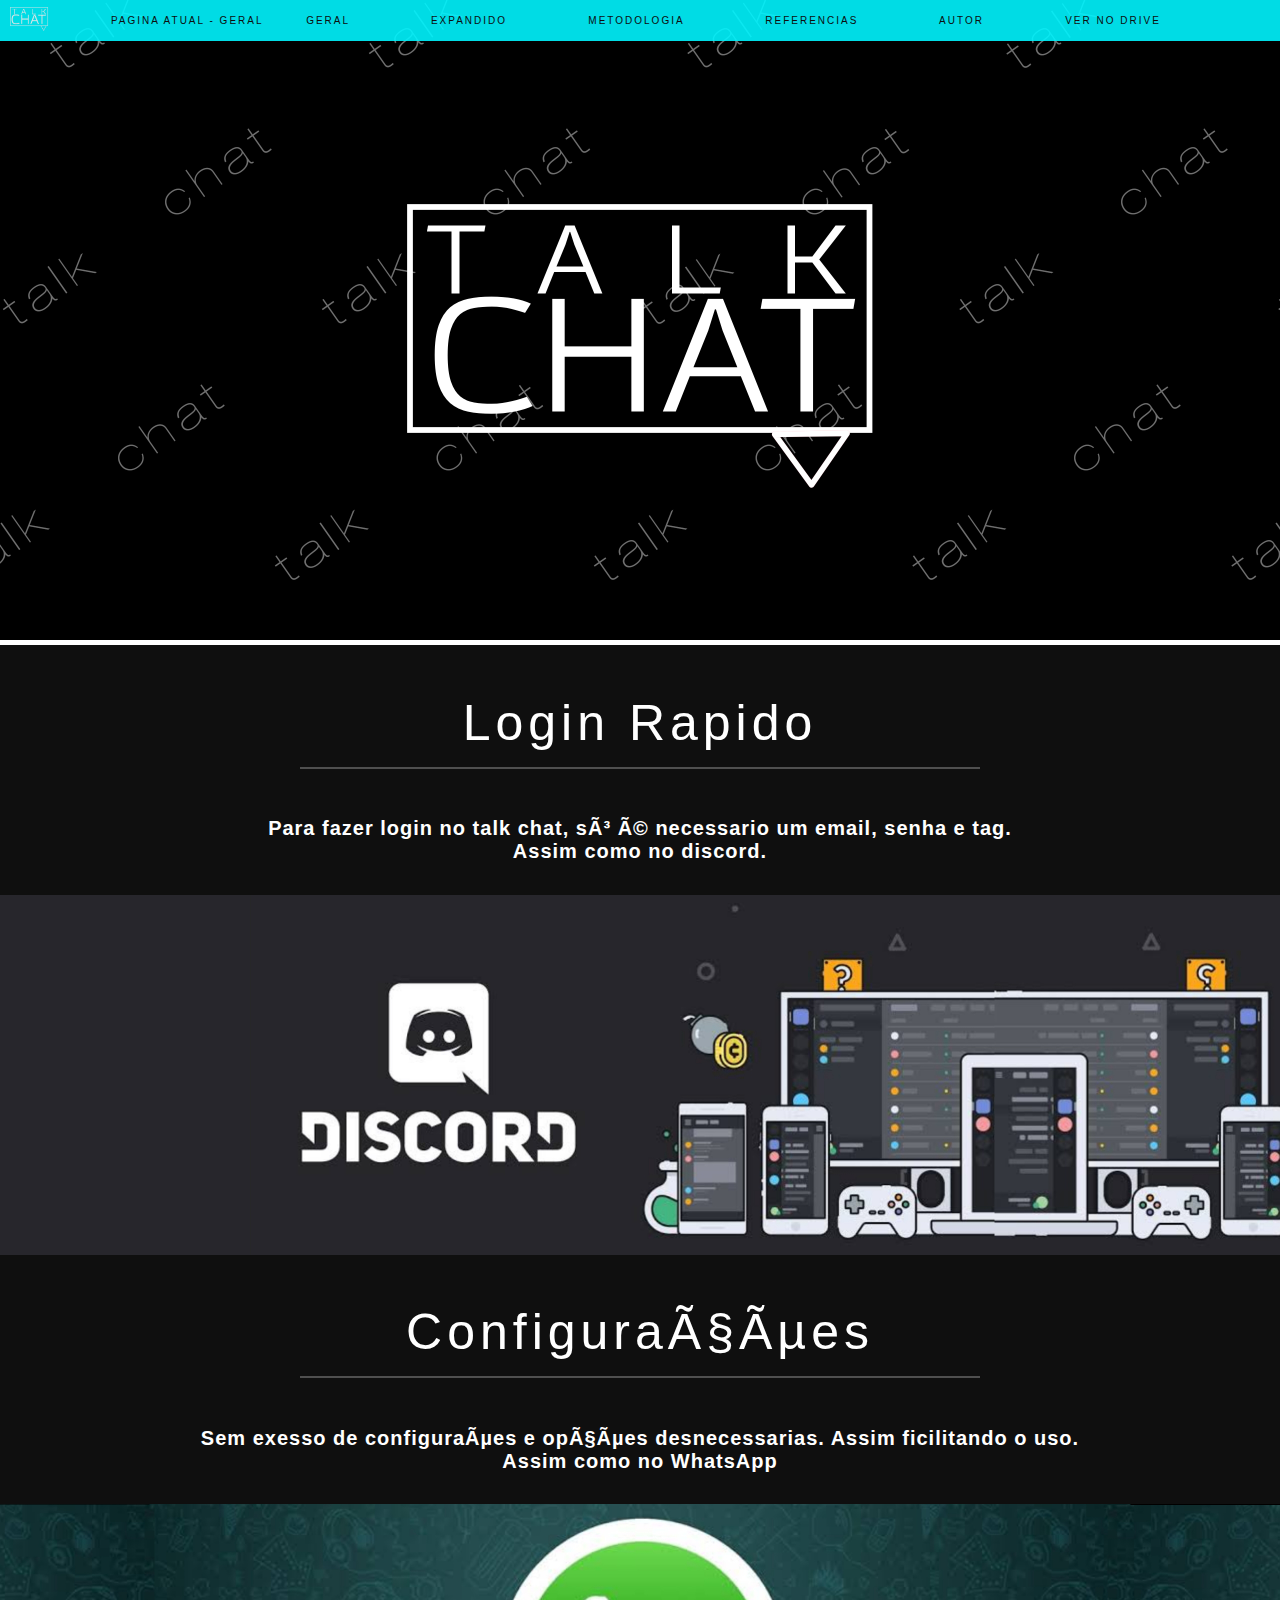
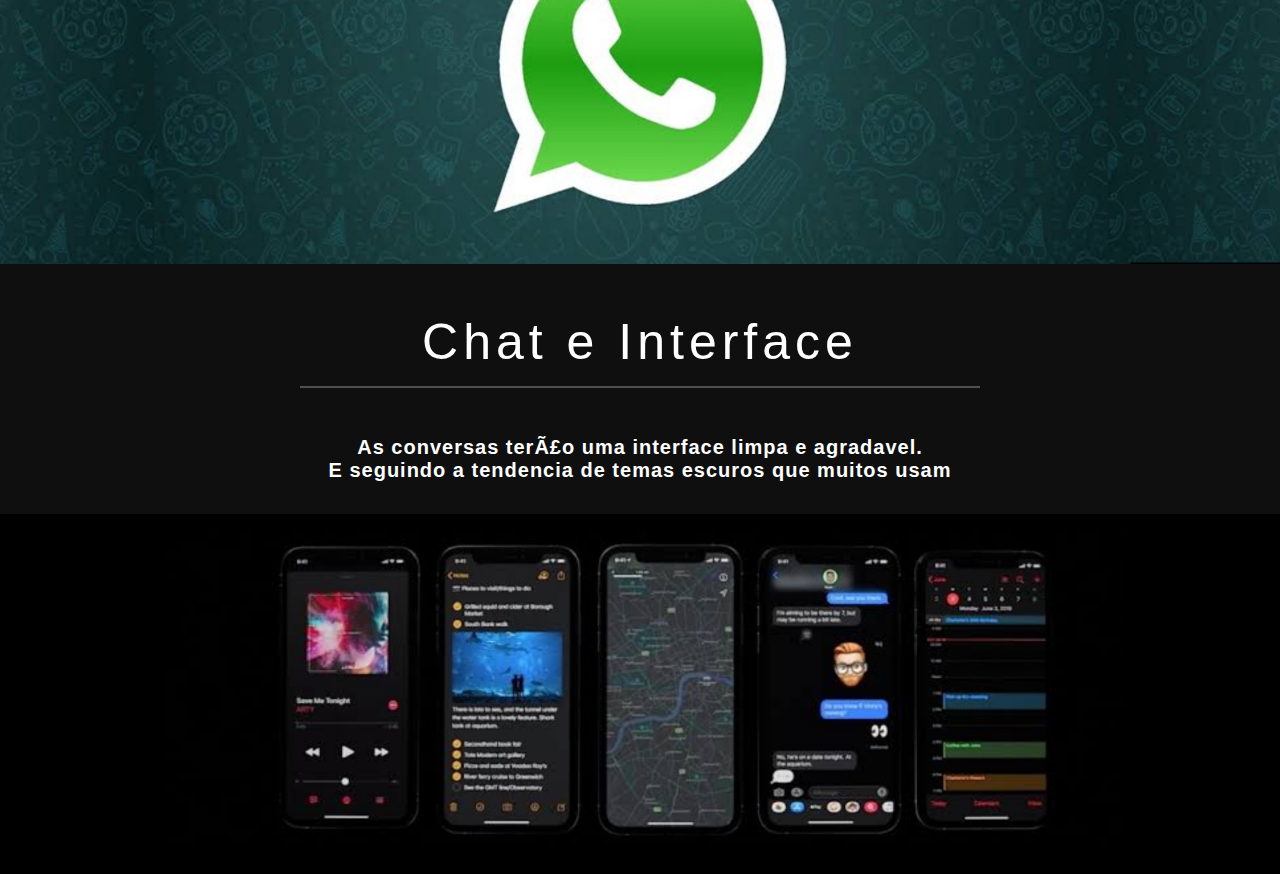
<file: index.html>
<html lang='pt-br'>
    <meta charset-'UTF-8'>
        
<head>
         <title>TalkChat - Geral</title>
         <link rel="stylesheet" type="text/css" href="css/tcc-style.css">
         <meta name="viewport" content="width=device-width", initial-scale="1.0">

         <!--links para as outras paginas (menu)-->
        <div class="menu">
            <img src="img/LogoTopo.png"> 
            PAGINA ATUAL - GERAL
            <a href="index.html">&nbsp &nbsp &nbsp &nbsp GERAL &nbsp &nbsp &nbsp &nbsp</a>
            <a href="resumoExp.html">&nbsp &nbsp &nbsp &nbsp EXPANDIDO &nbsp &nbsp &nbsp &nbsp</a>
            <a href="metodologia.html">&nbsp &nbsp &nbsp &nbsp METODOLOGIA &nbsp &nbsp &nbsp &nbsp</a>
            <a href="referencias.html">&nbsp &nbsp &nbsp &nbsp REFERENCIAS &nbsp &nbsp &nbsp &nbsp</a>
            <a href="autores.html">&nbsp &nbsp &nbsp &nbsp AUTOR &nbsp &nbsp &nbsp &nbsp</a>
            <a href="https://docs.google.com/document/d/1k7ayNgPdvnS2MMwSTJz8qP27Lxyru3m-aylhAlZH15w/edit?usp=sharing">&nbsp &nbsp &nbsp &nbsp VER NO DRIVE &nbsp &nbsp &nbsp &nbsp</a>            
        </div>

        <!--mostra um banner-->
        <div class="banner">
            <img src="img/bannerIndex.jpg">
        </div>
</head>

<body>

<!-- conteudo separado em titulos (h1) e paragrafos (p)-->
        <div class="content">
            <h1>Login Rapido</h1>
            <h2>Para fazer login no talk chat, só é necessario um email, senha e tag.<br> Assim como no discord.</h2>
                <img src="img/discord.jpg">
            <h1>Configurações</h1>
            <h2>Sem exesso de configuraões e opções desnecessarias. Assim ficilitando o uso.<br> Assim como no WhatsApp</h2>
                <img src="img/whatsapp.jpg">
            <h1> Chat e Interface</h1>
            <h2>As conversas terão uma interface limpa e agradavel.<br>E seguindo a tendencia de temas escuros que muitos usam</h2>
                <img src="img/DarkTheme.jpg">
        </div>
</body>

</html>
</file>
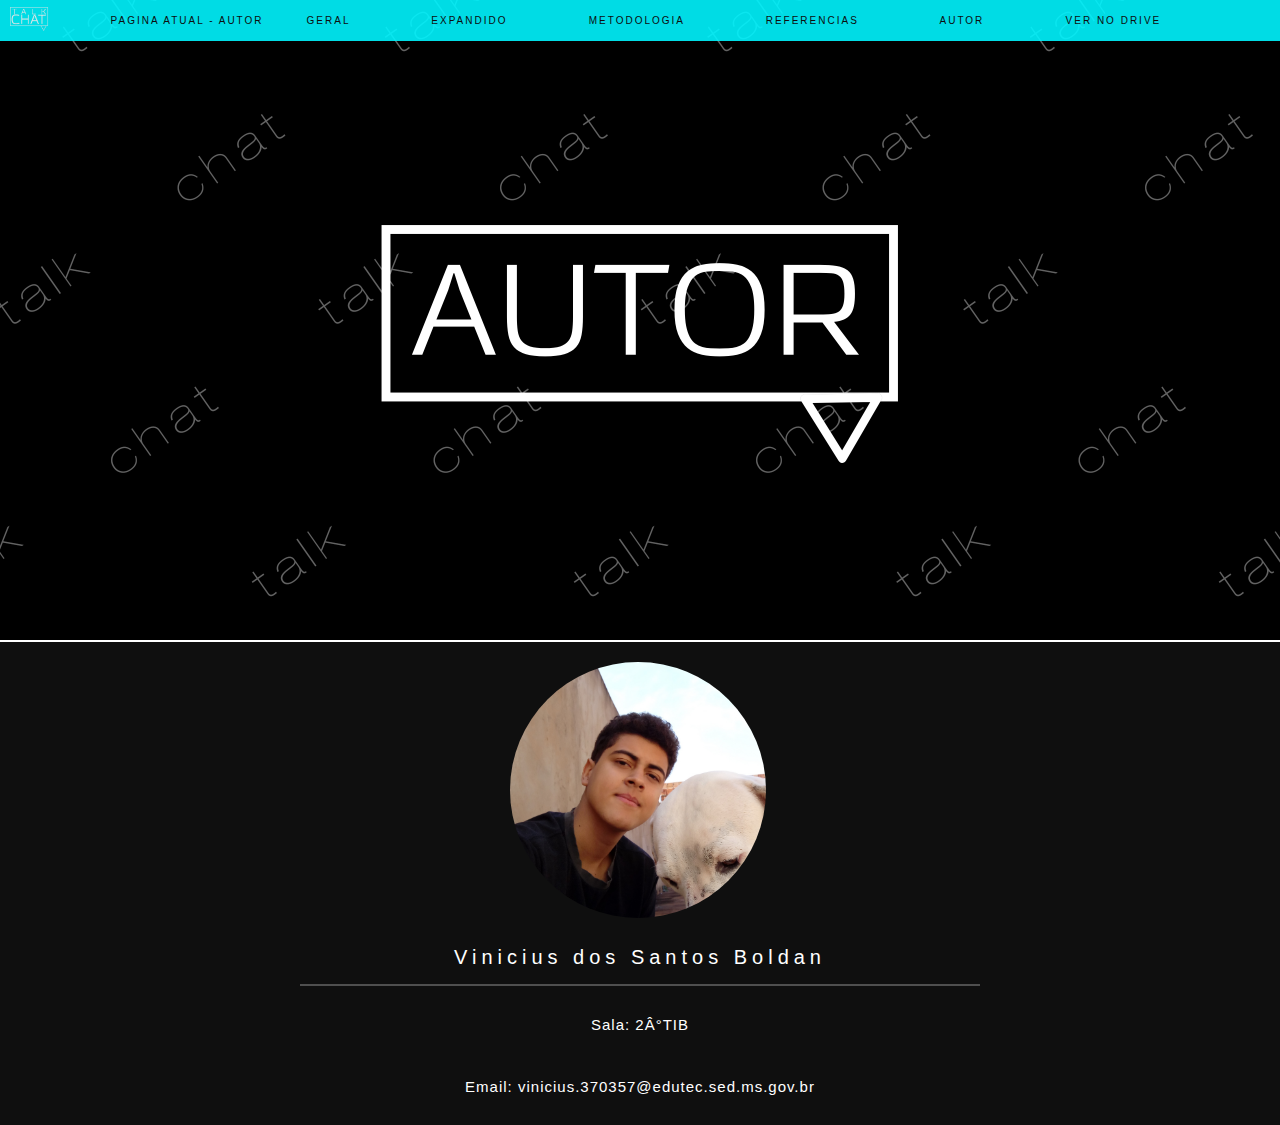
<file: autores.html>
<html lang='pt-br'>
    <meta charset-'UTF-8'>
        
    <head>
         <title>TalkChat - Autores</title>
         <link rel="stylesheet" type="text/css" href="css/AutoresStyle.css">

<!--links para as outras paginas-->
        <div class="menu">
            <img src="img/LogoTopo.png"> 
            PAGINA ATUAL - AUTOR
            <a href="index.html">&nbsp &nbsp &nbsp &nbsp GERAL &nbsp &nbsp &nbsp &nbsp</a>
            <a href="resumoExp.html">&nbsp &nbsp &nbsp &nbsp EXPANDIDO &nbsp &nbsp &nbsp &nbsp</a>
            <a href="metodologia.html">&nbsp &nbsp &nbsp &nbsp METODOLOGIA &nbsp &nbsp &nbsp &nbsp</a>
            <a href="referencias.html">&nbsp &nbsp &nbsp &nbsp REFERENCIAS &nbsp &nbsp &nbsp &nbsp</a>
            <a href="autores.html">&nbsp &nbsp &nbsp &nbsp AUTOR &nbsp &nbsp &nbsp &nbsp</a>
            <a href="https://docs.google.com/document/d/1k7ayNgPdvnS2MMwSTJz8qP27Lxyru3m-aylhAlZH15w/edit?usp=sharing">&nbsp &nbsp &nbsp &nbsp VER NO DRIVE &nbsp &nbsp &nbsp &nbsp</a>            
        </div>
        <!--mostra um banner-->
        <div class="banner">
            <img src="img/AutoresBanner.jpg">
        </div>
    </head>

    <body>
        <div class="autores">
            <img src="img/Vinicius.jpg">
                <h1>Vinicius dos Santos Boldan</h1>
                    <p>Sala: 2°TIB</p>
                    <p>Email: vinicius.370357@edutec.sed.ms.gov.br</p>
        </div>
    </body>
</html>
</file>
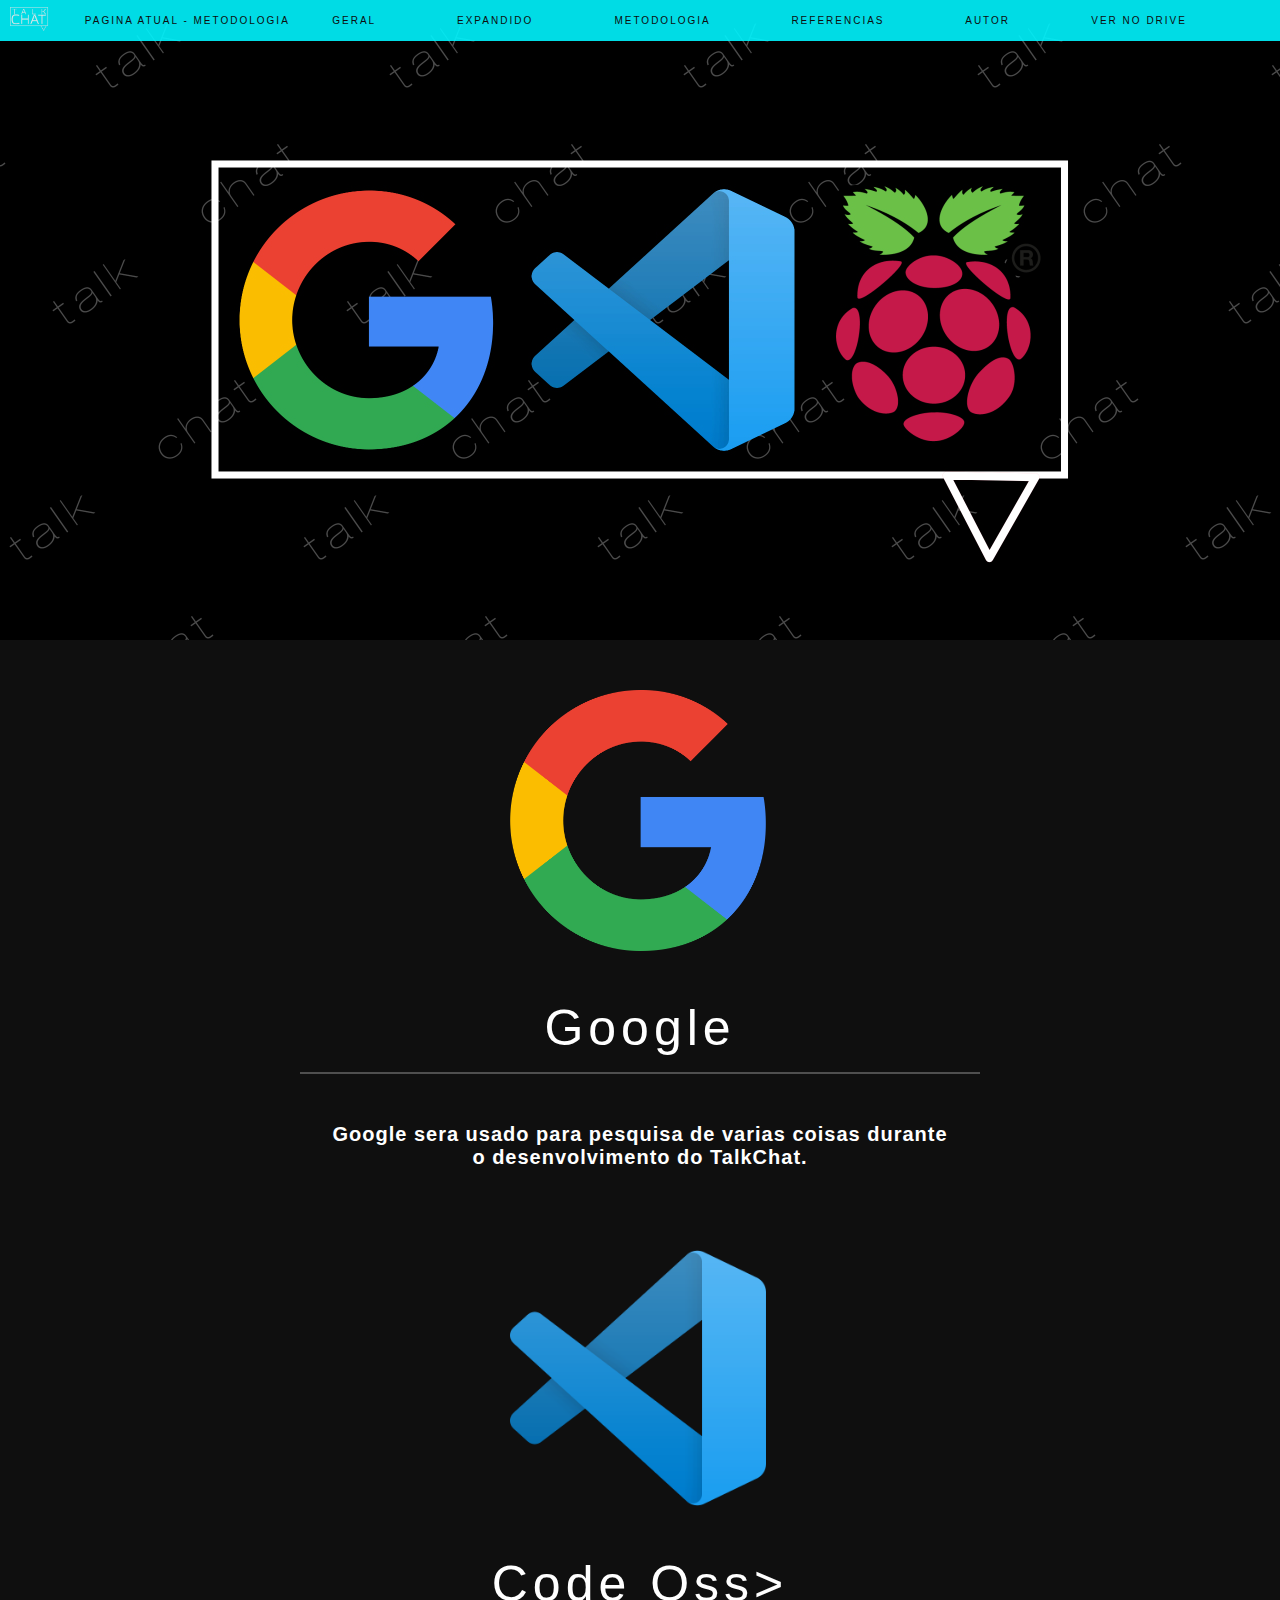
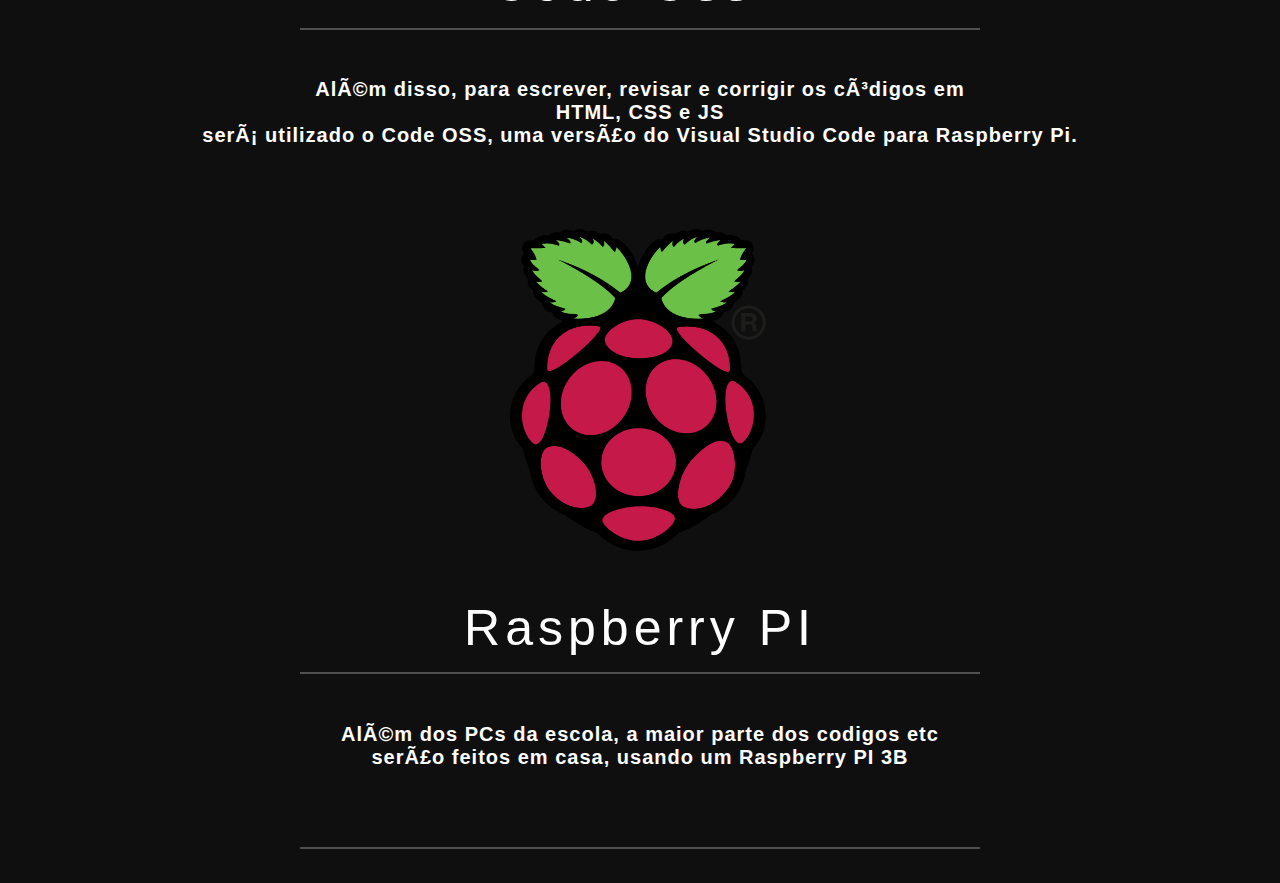
<file: metodologia.html>
<html lang='pt-br'>
    <meta charset-'UTF-8'>
        
<head>
         <title>TakChat - Metodologia</title>
         <link rel="stylesheet" type="text/css" href="css/MetodologiaStyle.css">

         <!--links para as outras paginas-->
        <div class="menu">
            <img src="img/LogoTopo.png"> 
            PAGINA ATUAL - METODOLOGIA
            <a href="index.html">&nbsp &nbsp &nbsp &nbsp GERAL &nbsp &nbsp &nbsp &nbsp</a>
            <a href="resumoExp.html">&nbsp &nbsp &nbsp &nbsp EXPANDIDO &nbsp &nbsp &nbsp &nbsp</a>
            <a href="metodologia.html">&nbsp &nbsp &nbsp &nbsp METODOLOGIA &nbsp &nbsp &nbsp &nbsp</a>
            <a href="referencias.html">&nbsp &nbsp &nbsp &nbsp REFERENCIAS &nbsp &nbsp &nbsp &nbsp</a>
            <a href="autores.html">&nbsp &nbsp &nbsp &nbsp AUTOR &nbsp &nbsp &nbsp &nbsp</a>
            <a href="https://docs.google.com/document/d/1k7ayNgPdvnS2MMwSTJz8qP27Lxyru3m-aylhAlZH15w/edit?usp=sharing">&nbsp &nbsp &nbsp &nbsp VER NO DRIVE &nbsp &nbsp &nbsp &nbsp</a>            
        </div>

        <!--mostra um banner-->
        <div class="banner">
            <img src="img/BannerMetodologia.jpg">
        </div>

</head>

<body>
    <div class="content">
        <img src="img/GoogleLogo.png">
            <h1>Google </h1>
                <h2>Google sera usado para pesquisa de varias coisas durante<br> o desenvolvimento do TalkChat.</h2>
        <img src="img/VisualStudioLogo.png">
            <h1>Code Oss></h1>
                <h2>Além disso, para escrever, revisar e corrigir os códigos em<br> HTML, CSS e JS<br> será utilizado o Code OSS, uma versão do Visual Studio Code para Raspberry Pi.</h2>
        <img src="img/RaspberryLogo.png">
            <h1> Raspberry PI</h1>
                <h2>Além dos PCs da escola, a maior parte dos codigos etc<br> serão feitos em casa, usando um Raspberry PI 3B</h2>
            <h1></h1>
    </div>
</body>
</html>
</file>
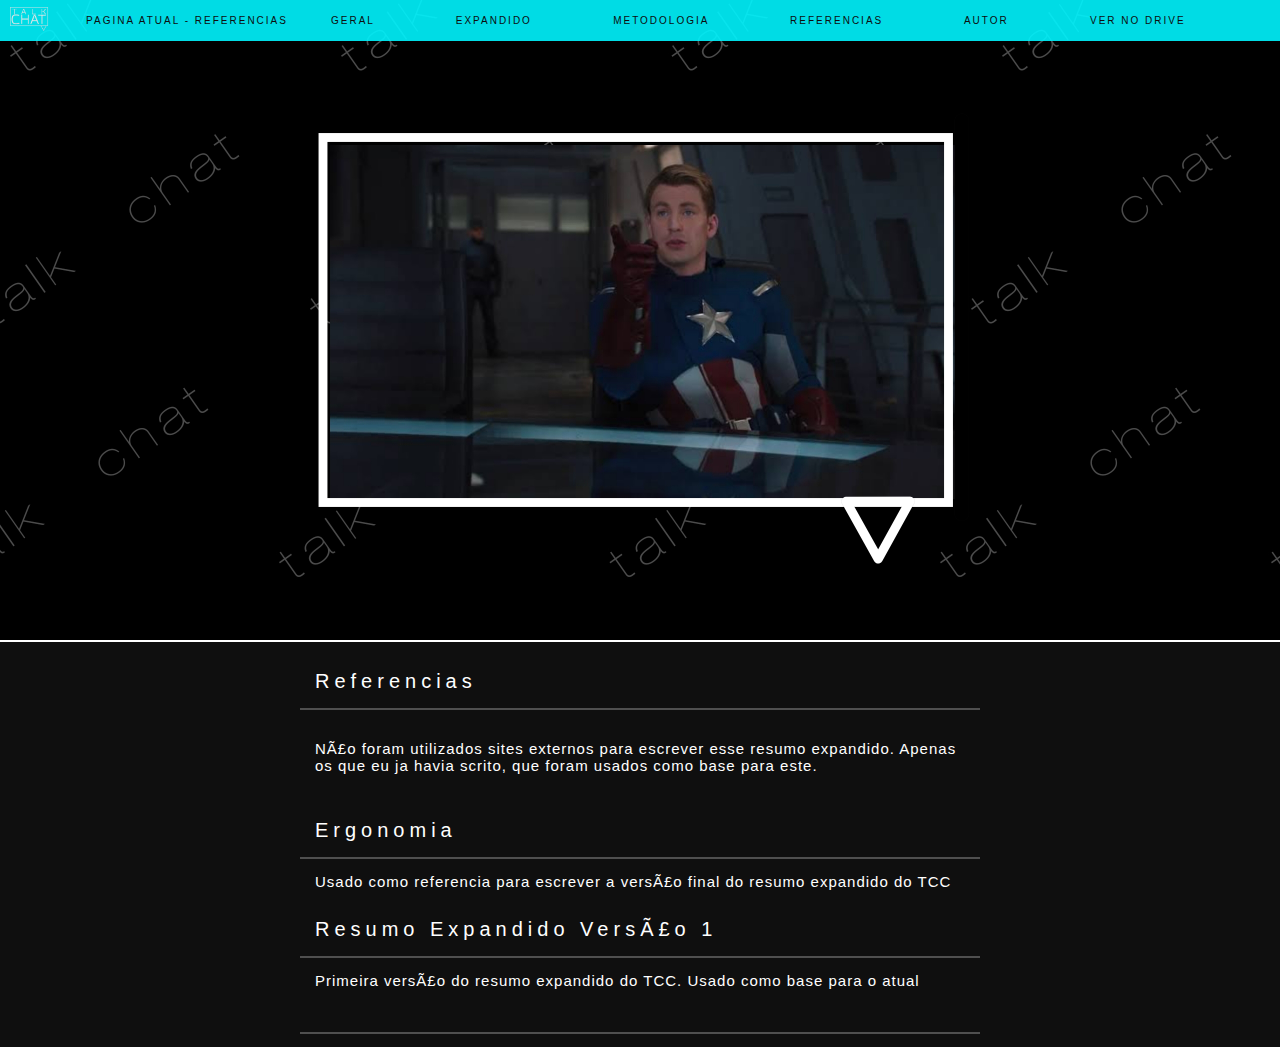
<file: referencias.html>
<html lang='pt-br'>
    <meta charset-'UTF-8'>
        
    <head>
         <title>TalkChat - Referencias</title>
         <link rel="stylesheet" type="text/css" href="css/ReferenciasStyle.css">

<!--links para as outras paginas-->
        <div class="menu">
            <img src="img/LogoTopo.png"> 
            PAGINA ATUAL - REFERENCIAS
            <a href="index.html">&nbsp &nbsp &nbsp &nbsp GERAL &nbsp &nbsp &nbsp &nbsp</a>
            <a href="resumoExp.html">&nbsp &nbsp &nbsp &nbsp EXPANDIDO &nbsp &nbsp &nbsp &nbsp</a>
            <a href="metodologia.html">&nbsp &nbsp &nbsp &nbsp METODOLOGIA &nbsp &nbsp &nbsp &nbsp</a>
            <a href="referencias.html">&nbsp &nbsp &nbsp &nbsp REFERENCIAS &nbsp &nbsp &nbsp &nbsp</a>
            <a href="autores.html">&nbsp &nbsp &nbsp &nbsp AUTOR &nbsp &nbsp &nbsp &nbsp</a>
            <a href="https://docs.google.com/document/d/1k7ayNgPdvnS2MMwSTJz8qP27Lxyru3m-aylhAlZH15w/edit?usp=sharing">&nbsp &nbsp &nbsp &nbsp VER NO DRIVE &nbsp &nbsp &nbsp &nbsp</a>            
        </div>


<!--mostra um banner-->
        <div class="banner">
            <img src="img/ReferenciasBanner.jpg">
        </div>
       
    </head>

    <body>
        

<!-- conteudo separado em titulos (h1) e paragrafos (p)-->
        <div class="linksReferencia">
            <h1>Referencias</h1>
                <p>Não foram utilizados sites externos para escrever esse resumo expandido. Apenas os que eu ja havia scrito, que foram usados como base para este.</p>
            <h1>Ergonomia</h1>
                <a href="https://drive.google.com/file/d/19mQXMQ0SpURiXzgSCtnpODgHm5ItjTEm/view?usp=sharing">Usado como referencia para escrever a versão final do resumo expandido do TCC</a>
            <h1>Resumo Expandido Versão 1</h1>
                <a href="https://drive.google.com/file/d/1Me1qkHU83dvQ3rI2J1u4Kkh5WIEzxHx9/view?usp=sharing"> Primeira versão do resumo expandido do TCC. Usado como base para o atual</a>
            <h1></h1>
        </div>
    </body>
</html>
</file>
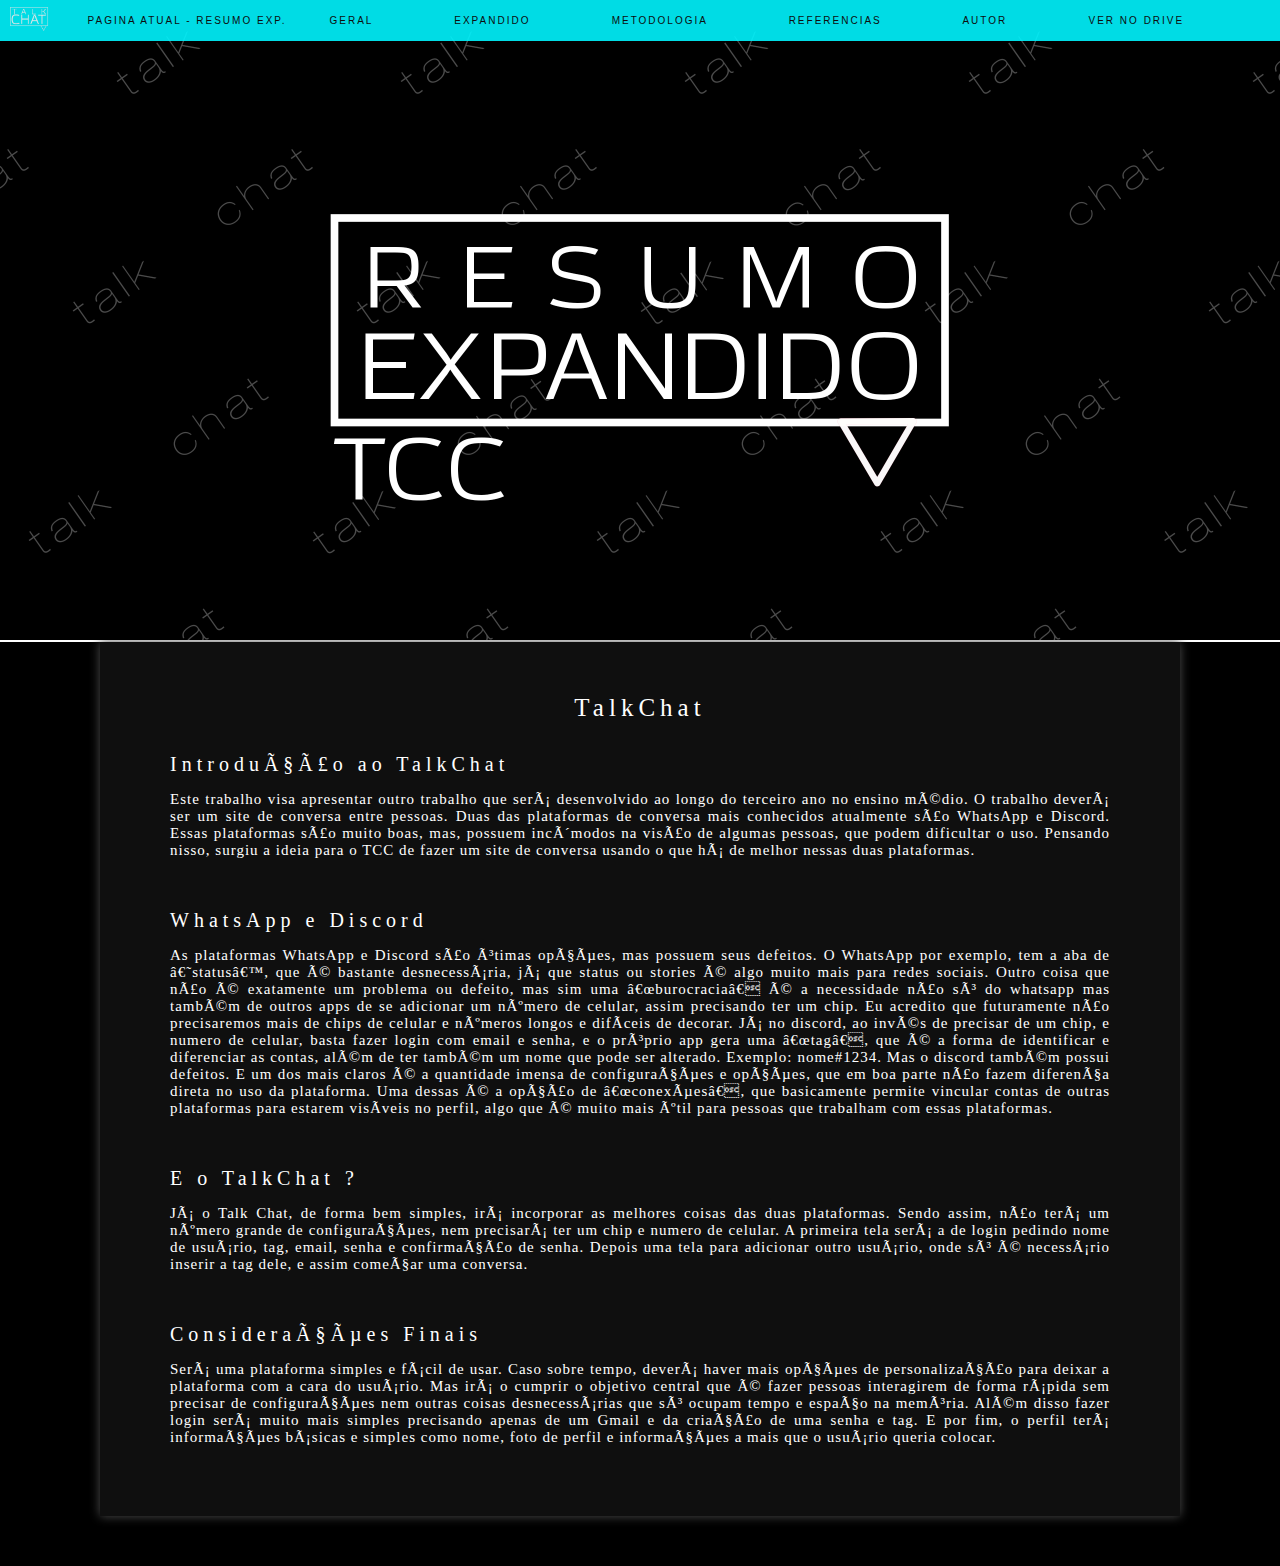
<file: resumoExp.html>
<html lang='pt-br'>
    <meta charset-'UTF-8'>
        
<head>
         <title>TalkChat - ResumoExp</title>
         <link rel="stylesheet" type="text/css" href="css/ResumoExpStyle.css">

<!--links para as outras paginas-->
         <div class="menu">
            <img src="img/LogoTopo.png"> 
            PAGINA ATUAL - RESUMO EXP.
            <a href="index.html">&nbsp &nbsp &nbsp &nbsp GERAL &nbsp &nbsp &nbsp &nbsp</a>
            <a href="resumoExp.html">&nbsp &nbsp &nbsp &nbsp EXPANDIDO &nbsp &nbsp &nbsp &nbsp</a>
            <a href="metodologia.html">&nbsp &nbsp &nbsp &nbsp METODOLOGIA &nbsp &nbsp &nbsp &nbsp</a>
            <a href="referencias.html">&nbsp &nbsp &nbsp &nbsp REFERENCIAS &nbsp &nbsp &nbsp &nbsp</a>
            <a href="autores.html">&nbsp &nbsp &nbsp &nbsp AUTOR &nbsp &nbsp &nbsp &nbsp</a>
            <a href="https://docs.google.com/document/d/1k7ayNgPdvnS2MMwSTJz8qP27Lxyru3m-aylhAlZH15w/edit?usp=sharing">&nbsp &nbsp &nbsp &nbsp VER NO DRIVE &nbsp &nbsp &nbsp &nbsp</a>            
        </div>

         <!--mostra um banner-->
        <div class="banner">
            <img src="img/bannerResumoExp.jpg">
        </div>
</head>

<body>

<!-- conteudo separado em titulos (h1) e paragrafos (p)-->
        <div class="contentExp">
            <h1> TalkChat</h1>
            <h2>Introdução ao TalkChat</h2>
            <p>Este trabalho visa apresentar outro trabalho que será desenvolvido ao longo do terceiro ano no ensino médio. O trabalho deverá ser um site de conversa entre pessoas. Duas das plataformas de conversa mais conhecidos atualmente são WhatsApp e Discord. Essas plataformas são muito boas, mas, possuem incômodos na visão de algumas pessoas, que podem dificultar o uso. Pensando nisso, surgiu a ideia para o TCC de fazer um site de conversa usando o que há de melhor nessas duas plataformas.</p>

            <h2>WhatsApp e Discord</h2>
            <p>As plataformas WhatsApp e Discord são ótimas opções, mas possuem seus defeitos. O WhatsApp por exemplo, tem a aba de ‘status’, que é bastante desnecessária, já que status ou stories é algo muito mais para redes sociais. Outro coisa que não é exatamente um problema ou defeito, mas sim uma “burocracia” é a necessidade não só do whatsapp mas também de outros apps de se adicionar um número de celular, assim precisando ter um chip. Eu acredito que futuramente não precisaremos mais de chips de celular e números longos e difíceis de decorar. 
Já no discord, ao invés de precisar de um chip, e numero de celular, basta fazer login com email e senha, e o próprio app gera uma “tag”, que é a forma de identificar e diferenciar as contas, além de ter também um nome que pode ser alterado. Exemplo: nome#1234.
Mas o discord também possui defeitos. E um dos mais claros é a quantidade imensa de configurações e opções, que em boa parte não fazem diferença direta no uso da plataforma. Uma dessas é a opção de “conexões”, que basicamente permite vincular contas de outras plataformas para estarem visíveis no perfil, algo que é muito mais útil para pessoas que trabalham com essas plataformas.
</p>

            <h2>E o TalkChat ?</h2>
            <p>Já o Talk Chat, de forma bem simples, irá incorporar as melhores coisas das duas plataformas. Sendo assim, não terá um número grande de configurações, nem precisará ter um chip e numero de celular. 
A primeira tela será a de login pedindo nome de usuário, tag, email, senha e confirmação de senha. Depois uma tela para adicionar outro usuário, onde só é necessário inserir a tag dele, e assim começar uma conversa.
</p>

            <h2>Considerações Finais</h2>
            <p>Será uma plataforma simples e fácil de usar. Caso sobre tempo, deverá haver mais opções de personalização para deixar a plataforma com a cara do usuário. Mas irá o cumprir o objetivo central que é fazer pessoas interagirem de forma rápida sem precisar de configurações nem outras coisas desnecessárias que só ocupam tempo e espaço na memória. Além disso fazer login será muito mais simples precisando apenas de um Gmail e da criação de uma senha e tag. E por fim, o perfil terá informações básicas e simples como nome, foto de perfil e informações a mais que o usuário queria colocar.
</p>
        </div>

</body>

</html>
</file>
<file: css/tcc-style.css>
/*fundo do site*/
html{
    background-color:#0f0f0f;
}

body {
    margin: 0px;
    width: 100%;
    align-items: center;
}

/*logo do canto*/
.menu img{
    width: 3%;
    position: fixed;
    left: 10px;
    top: 7px;
}

/*barra de menu superior*/
.menu{
    position: fixed;
    opacity: 90%;
    top: 0;
    left: 0;
    width:100%;
    color:#0f0f0f;
    background-color: #00F5FF;
    font-size: 10px;
    font-family: Verdana, Geneva, Tahoma, sans-serif;
    text-align: center;
    letter-spacing: 2px;
    padding: 15px;
}


/*links do menu*/
.menu a{
    width: 90%;
    color: #0f0f0f;
    text-decoration: none;
}
.menu a:hover{
    color: #4F4F4F;
    text-decoration: underline;
}


/*banner no topo da pagina*/
.banner{
    border-bottom: 5px solid white;
	width:100%;
	display: block;
}
.banner img{
	width: 100%;
	display: block;
}

/*tiutlos*/
.content h1{
	text-align: center;
    color: white;
    font-family: Arial, Helvetica, sans-serif;
    font-size: 50px;
    letter-spacing: 5px;
    padding: 15px;
    border-bottom: 2px solid #4F4F4F;
    font-weight: normal;
    margin-left: 300px;
    margin-right: 300px;
    }

/*paragrafos*/
.content h2{
	text-align: center;
    color: white;
    font-family: Arial, Helvetica, sans-serif;
    font-size: 20px;
    letter-spacing: 1px;
    padding: 15px;
    }

/*imagem dos paragrafos*/
.content img{
    width: 100%;

    shadow: 100px black;
}
</file>
<file: css/AutoresStyle.css>
/*fundo do site*/
html{
    background-color: #0f0f0f;
}

body {
    margin: 0px;
    width: 100%;
    align-items: center;
}

/*logo do canto*/
.menu img{
    width: 3%;
    position: fixed;
    left: 10px;
    top: 7px;
}

/*barra de menu superior*/
.menu{
    position: fixed;
    opacity: 90%;
    top: 0;
    left: 0;
    width:100%;
    color:#0f0f0f;
    background-color: #00F5FF;
    font-size: 10px;
    font-family: Verdana, Geneva, Tahoma, sans-serif;
    text-align: center;
    letter-spacing: 2px;
    padding: 15px;
}


/*links do menu*/
.menu a{
    color: #0f0f0f;
    text-decoration: none;
}
.menu a:hover{
    color: #4F4F4F;
    text-decoration: underline;
}


/*banner no topo da pagina*/
.banner{
    border-bottom: 2px solid white;
	width:100%;
	display: block;
}
.banner img{
	width: 100%;
	display: block;
}
.autores h1{
	text-align: center;
    color: white;
    font-family: Verdana, Geneva, Tahoma, sans-serif;
    font-size: 20px;
    letter-spacing: 5px;
    padding: 15px;
    border-bottom: 2px solid #4F4F4F;
    font-weight: normal;
    margin-left: 300px;
    margin-right: 300px;
}
.autores p{
	text-align: center;
    color: white;
    font-family: Verdana, Geneva, Tahoma, sans-serif;
    font-size: 15px;
    letter-spacing: 1px;
    padding: 15px;
}
.autores img{
    margin-top: 20px;
    width: 20%;
    margin-left: 510px;
    border-radius: 100%;
}
</file>
<file: css/MetodologiaStyle.css>
/*fundo do site*/
html{
    background-color: #0f0f0f;
}

body {
    margin: 0px;
    width: 100%;
    align-items: center;
}

/*logo do canto*/
.menu img{
    width: 3%;
    position: fixed;
    left: 10px;
    top: 7px;
}

/*barra de menu superior*/
.menu{
    position: fixed;
    opacity: 90%;
    top: 0;
    left: 0;
    width:100%;
    color: #0f0f0f;
    background-color: #00F5FF;
    font-size: 10px;
    font-family: Verdana, Geneva, Tahoma, sans-serif;
    text-align: center;
    letter-spacing: 2px;
    padding: 15px;
}


/*links do menu*/
.menu a{
    color: #0f0f0f;
    text-decoration: none;
}
.menu a:hover{
    color: #4F4F4F;
    text-decoration: underline;
}


/*banner no topo da pagina*/
.banner{
	width:100%;
	display: block;
}
.banner img{
	width: 100%;
	display: block;
}

/*tiutlos*/
.content h1{
	text-align: center;
    color: white;
    font-family: Arial, Helvetica, sans-serif;;
    font-size: 50px;
    letter-spacing: 5px;
    padding: 15px;
    border-bottom: 2px solid #4F4F4F;
    font-weight: normal;
    margin-left: 300px;
    margin-right: 300px;
    }
/*paragrafos*/
.content h2{
	text-align: center;
    color: white;
    font-family: Verdana, Geneva, Tahoma, sans-serif;
    font-size: 20px;
    letter-spacing: 1px;
    padding: 15px;
    }
/*imagem dos paragrafos*/
.content img{
    margin-top:50px;
    width: 20%;
    margin-left: 510px;
}
</file>
<file: css/ReferenciasStyle.css>
/*fundo do site*/
html{
    background-color: #0f0f0f;
}

body {
    margin: 0px;
    width: 100%;
    align-items: center;
}

/*logo do canto*/
.menu img{
    width: 3%;
    position: fixed;
    left: 10px;
    top: 7px;
}

/*barra de menu superior*/
.menu{
    position: fixed;
    opacity: 90%;
    top: 0;
    left: 0;
    width:100%;
    color:#0f0f0f;
    background-color:#00F5FF;
    font-size: 10px;
    font-family: Verdana, Geneva, Tahoma, sans-serif;
    text-align: center;
    letter-spacing: 2px;
    padding: 15px;
}


/*links do menu*/
.menu a{
    color: #0f0f0f;
    text-decoration: none;
}
.menu a:hover{
    color: #4F4F4F;
    text-decoration: underline;
}


/*banner no topo da pagina*/
.banner{
    border-bottom: 2px solid white;
	width:100%;
	display: block;
}
.banner img{
	width: 100%;
	display: block;
}

/*links de referencia*/
.LinksReferencia h1{
	text-align: left;
    color: white;
    font-family: Verdana, Geneva, Tahoma, sans-serif;
    font-size: 20px;
    letter-spacing: 5px;
    padding: 15px;
    border-bottom: 2px solid #4F4F4F;
    font-weight: normal;
    margin-left: 300px;
    margin-right: 300px;
}
.Linksreferencia p{
	text-align: left;
    color: white;
    font-family: Verdana, Geneva, Tahoma, sans-serif;
    font-size: 15px;
    letter-spacing: 1px;
    padding: 15px;
    font-weight: normal;
    margin-left: 300px;
    margin-right: 300px;
    text-decoration: none;
}
.LinksReferencia a{
	text-align: left;
    color: white;
    font-family: Verdana, Geneva, Tahoma, sans-serif;
    font-size: 15px;
    letter-spacing: 1px;
    padding: 15px;
    font-weight: normal;
    margin-left: 300px;
    margin-right: 300px;
    text-decoration: none;
}
.LinksReferencia a:hover{
    color: #00F5FF;
    text-decoration: underline;
}
</file>
<file: css/ResumoExpStyle.css>
/*fundo do site*/
html{
    background-color: black;
}

body {
    margin: 0px;
    width: 100%;
    align-items: center;
}


/*logo do canto*/
.menu img{
    width: 3%;
    position: fixed;
    left: 10px;
    top: 7px;
}

/*barra de menu superior*/
.menu{
    position: fixed;
    opacity: 90%;
    top: 0;
    left: 0;
    width:100%;
    color: #0f0f0f;
    background-color: #00F5FF;
    font-size: 10px;
    font-family: Verdana, Geneva, Tahoma, sans-serif;
    text-align: center;
    letter-spacing: 2px;
    padding: 15px;
}


/*links do menu*/
.menu a{
    color: #0f0f0f;
    text-decoration: none;
}
.menu a:hover{
    color: #4f4f4f;
    text-decoration: underline;
}


/*banner no topo da pagina*/
.banner{
    border-bottom: 2px solid white;
	width:100%;
	display: block;
}
.banner img{
	width: 100%;
	display: block;
}


/*pagina com resumo expandido(Expandido)*/
.contentExp{
    background-color: #0f0f0f;
    box-shadow: 0px 0px 10px #4f4f4f;
    margin-left: 100px;
    margin-right: 100px;
    margin-bottom: 50px;
    padding: 20px;
}
.contentExp h1{
    text-align: center;
    color: white;
    font-family: 'Times New Roman', Times, serif;
    font-size: 25px;
    letter-spacing: 5px;
    padding: 15px;
    font-weight: normal;
    margin-bottom: 10px;
}
.contentExp h2{
    text-align: left;
    color: white;
    font-family: 'Times New Roman', Times, serif;
    font-size: 20px;
    letter-spacing: 5px;
    font-weight: normal;
    margin-bottom: 5px;
    margin-left: 50px;
    margin-right: 50px;
}
.contentExp p{
    text-align: justify;
    color: white;
    font-family: 'Times New Roman', Times, serif;
    font-size: 15px;
    letter-spacing: 1px;
    margin-bottom: 50px;
    margin-left: 50px;
    margin-right: 50px;
}
</file>
